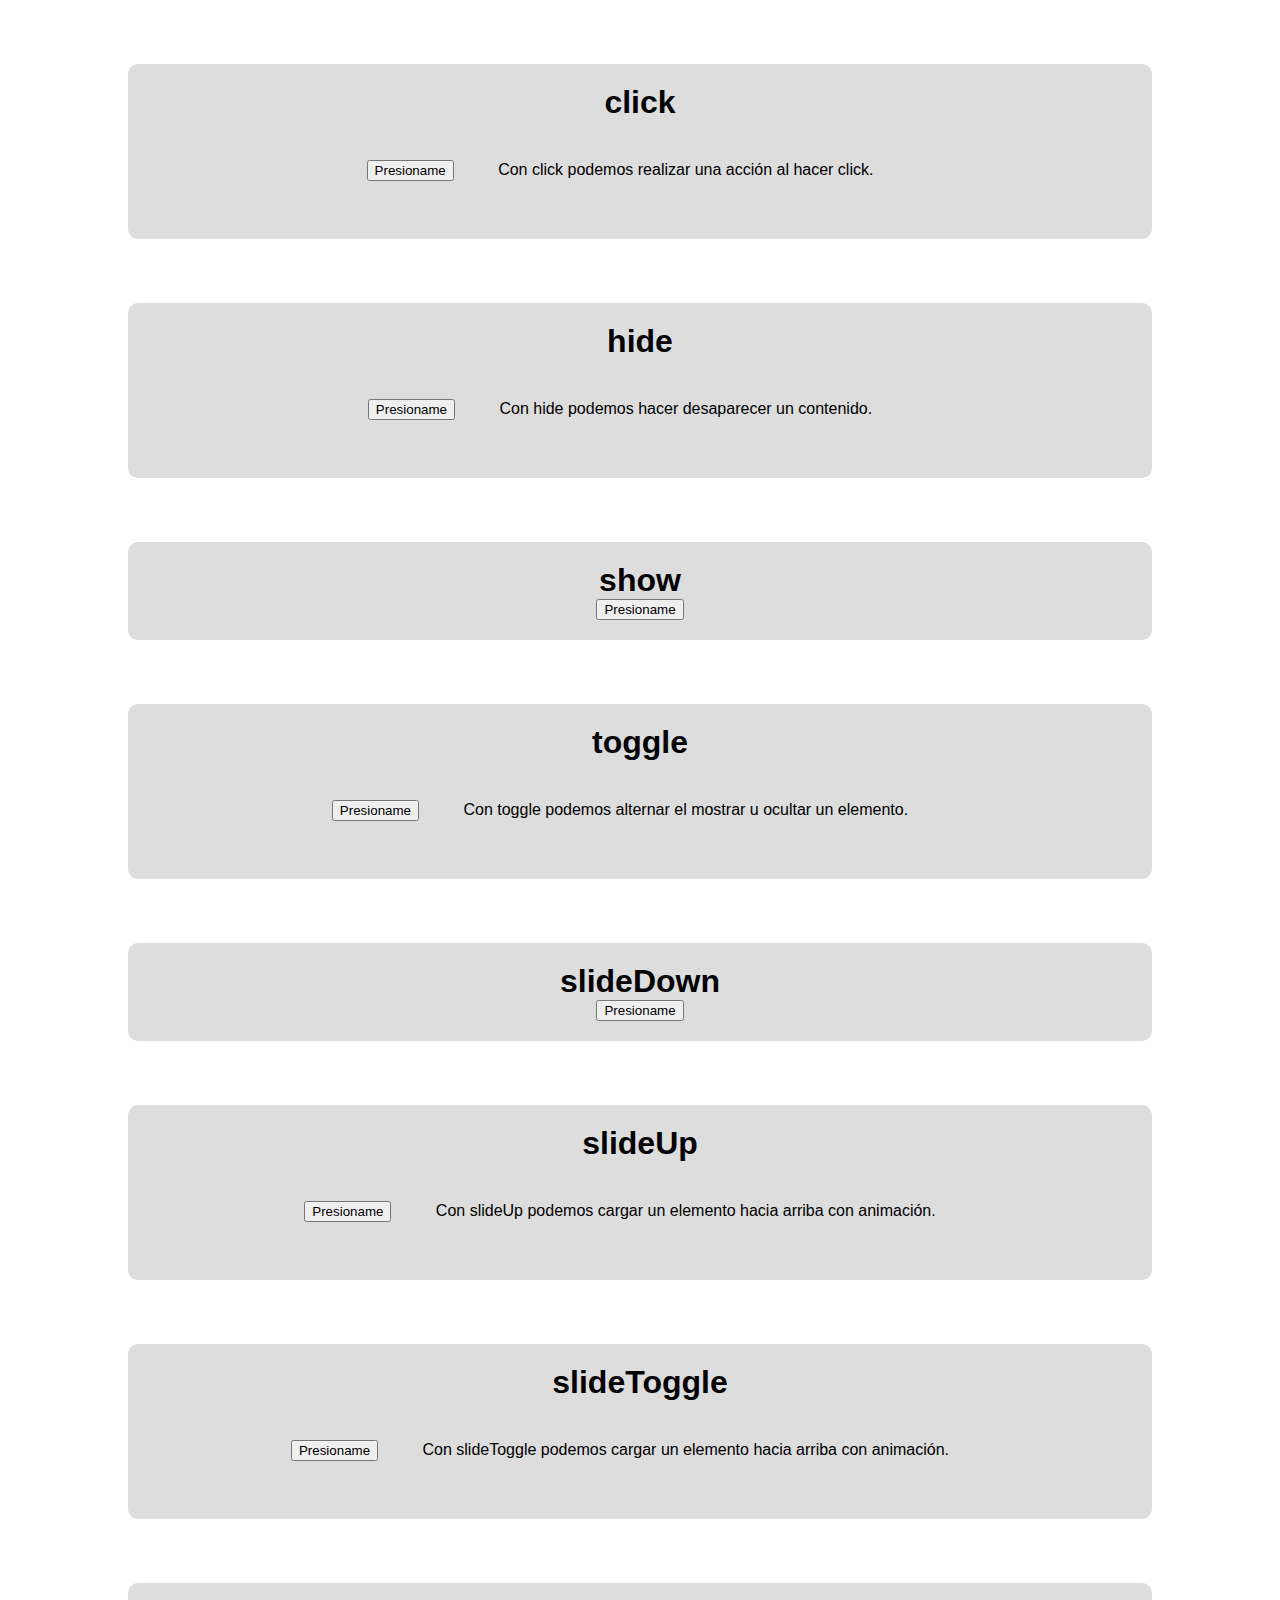
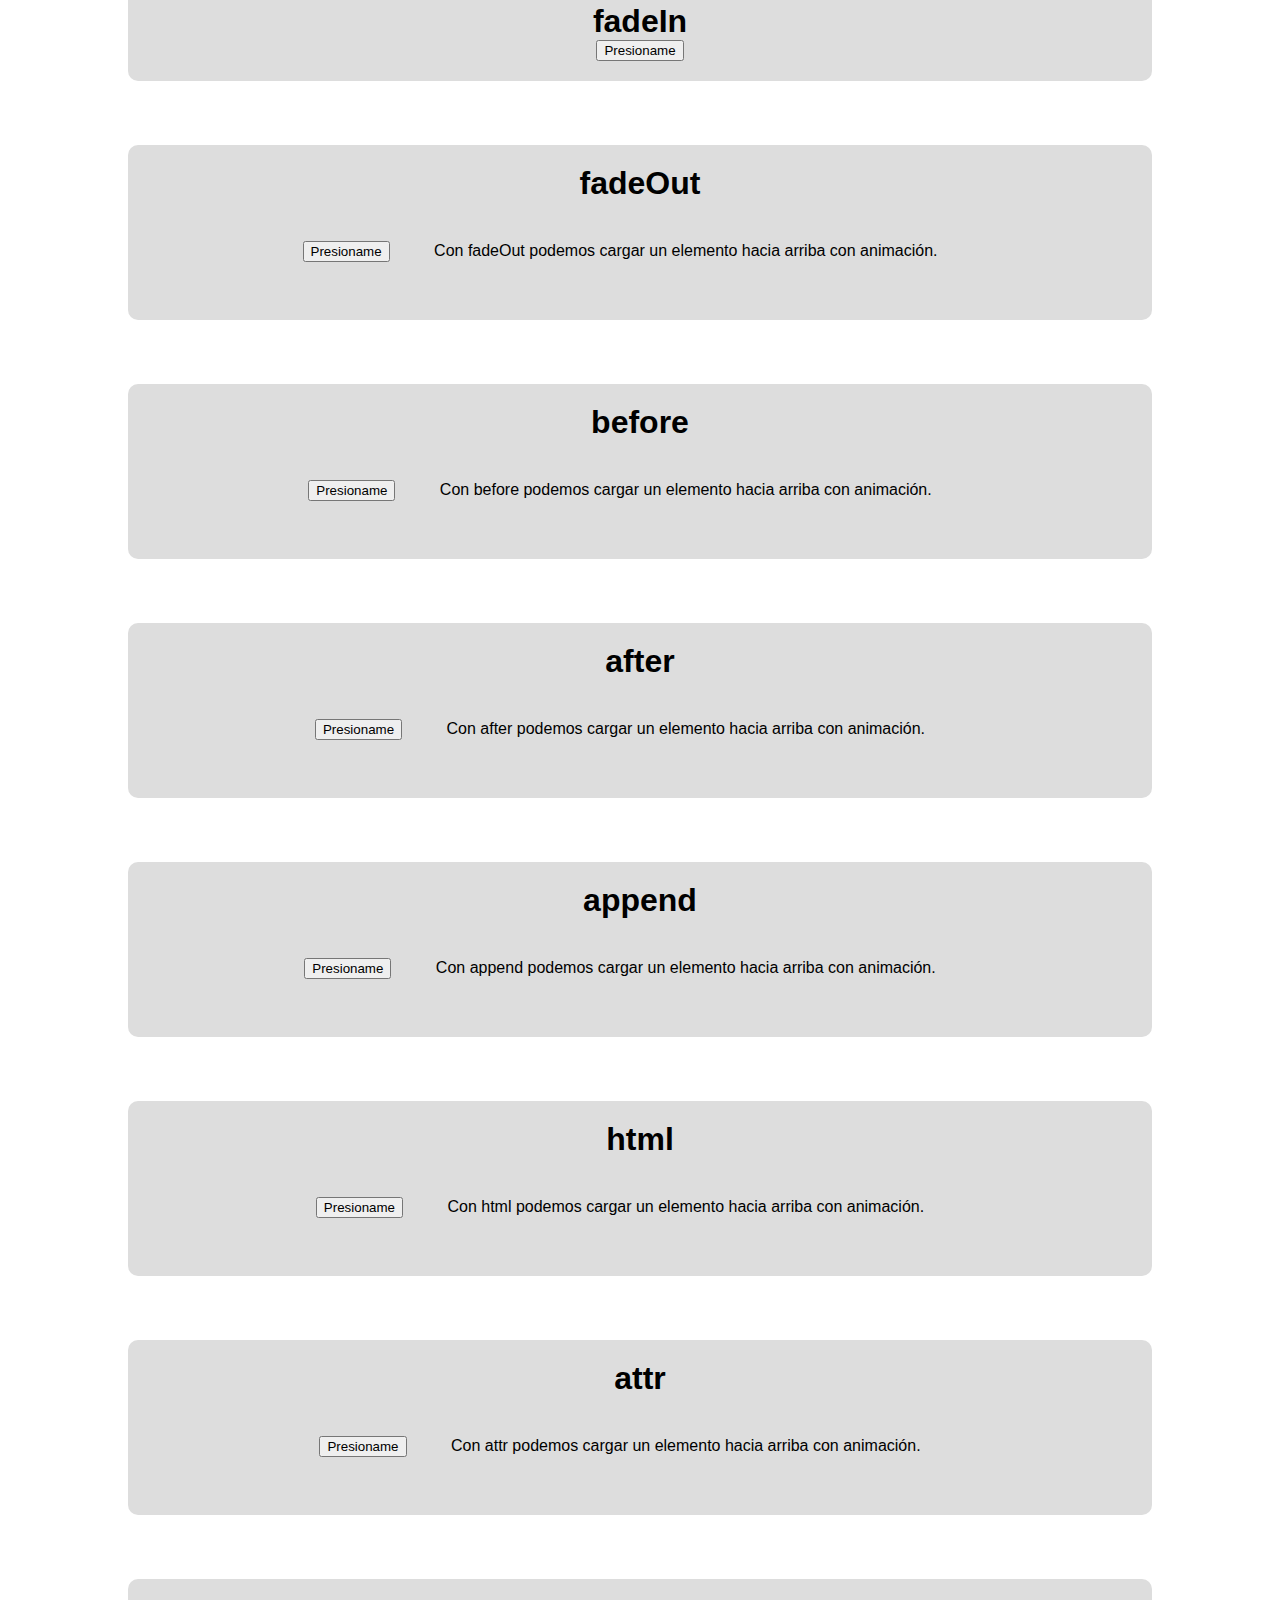
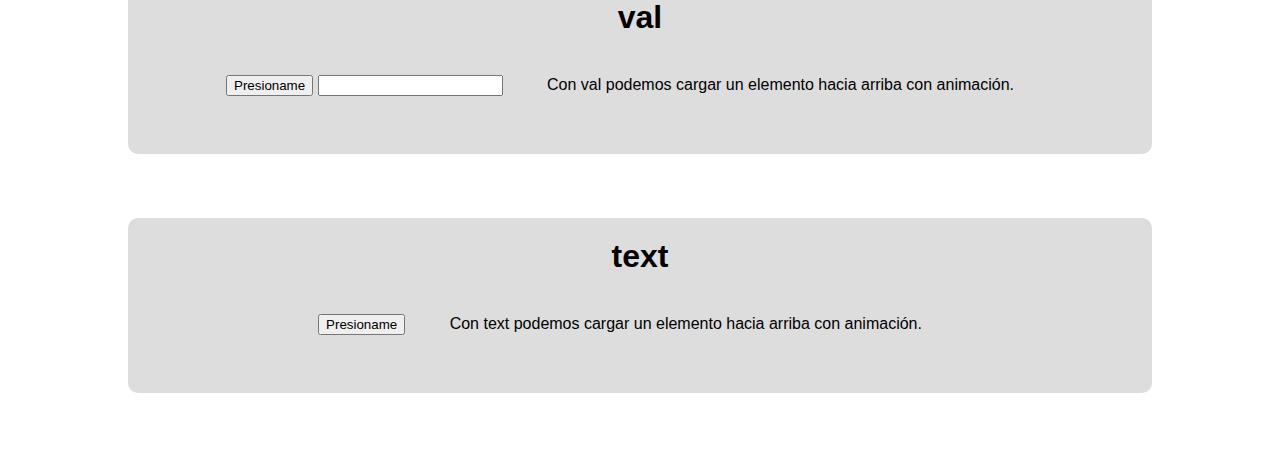
<file: js/03-pruebametodos/index.html>
<!DOCTYPE html>
<html lang="en">
<head>
  <meta charset="UTF-8">
  <meta name="viewport" content="width=device-width, initial-scale=1.0">
  <title>Tengo hambre</title>
  <link rel="stylesheet" href="./main.css">
</head>
<body>
  <div class="container click">
    <h1>click</h1>
    <div>
      <button class="btn-click">Presioname</button>
      <p>Con click podemos realizar una acción al hacer click.</p>
    </div>
  </div>


  <div class="container hide">
    <h1>hide</h1>
    <div>
      <button class="btn-hide">Presioname</button>
      <p>Con hide podemos hacer desaparecer un contenido.</p>
    </div>
  </div>


  <div class="container show">
    <h1>show</h1>
    <div>
      <button class="btn-show">Presioname</button>
      <p>Con show podemos mostrar un elemento oculto.</p>
    </div>
  </div>


  <div class="container toggle">
    <h1>toggle</h1>
    <div>
      <button class="btn-toggle">Presioname</button>
      <p>Con toggle podemos alternar el mostrar u ocultar un elemento.</p>
    </div>
  </div>


  <div class="container slideDown">
    <h1>slideDown</h1>
    <div>
      <button class="btn-slideDown">Presioname</button>
      <p>Con slideDown podemos cargar un elemento hacia abajo con animación.</p>
    </div>
  </div>


  <div class="container slideUp">
    <h1>slideUp</h1>
    <div>
      <button class="btn-slideUp">Presioname</button>
      <p>Con slideUp podemos cargar un elemento hacia arriba con animación.</p>
    </div>
  </div>


  <div class="container slideToggle">
    <h1>slideToggle</h1>
    <div>
      <button class="btn-slideToggle">Presioname</button>
      <p>Con slideToggle podemos cargar un elemento hacia arriba con animación.</p>
    </div>
  </div>


  <div class="container fadeIn">
    <h1>fadeIn</h1>
    <div>
      <button class="btn-fadeIn">Presioname</button>
      <p>Con fadeIn podemos cargar un elemento hacia arriba con animación.</p>
    </div>
  </div>


  <div class="container fadeOut">
    <h1>fadeOut</h1>
    <div>
      <button class="btn-fadeOut">Presioname</button>
      <p>Con fadeOut podemos cargar un elemento hacia arriba con animación.</p>
    </div>
  </div>


  <div class="container before">
    <h1>before</h1>
    <div>
      <button class="btn-before">Presioname</button>
      <p>Con before podemos cargar un elemento hacia arriba con animación.</p>
    </div>
  </div>


  <div class="container after">
    <h1>after</h1>
    <div>
      <button class="btn-after">Presioname</button>
      <p>Con after podemos cargar un elemento hacia arriba con animación.</p>
    </div>
  </div>


  <div class="container append">
    <h1>append</h1>
    <div>
      <button class="btn-append">Presioname</button>
      <p>Con append podemos cargar un elemento hacia arriba con animación.</p>
    </div>
  </div>


  <div class="container html">
    <h1>html</h1>
    <div>
      <button class="btn-html">Presioname</button>
      <p>Con html podemos cargar un elemento hacia arriba con animación.</p>
    </div>
  </div>
  
  <div class="container attr">
    <h1>attr</h1>
    <div>
      <button class="btn-attr">Presioname</button>
      <p>Con attr podemos cargar un elemento hacia arriba con animación.</p>
    </div>
  </div>


  <div class="container val">
    <h1>val</h1>
    <div>
      <button class="btn-val">Presioname</button>
      <input type="text">
      <p>Con val podemos cargar un elemento hacia arriba con animación.</p>
    </div>
  </div>


  <div class="container text">
    <h1>text</h1>
    <div>
      <button class="btn-text">Presioname</button>
      <p>Con text podemos cargar un elemento hacia arriba con animación.</p>
    </div>
  </div>


  <script src="https://ajax.googleapis.com/ajax/libs/jquery/3.4.1/jquery.min.js"></script>
  <script src="./index.js"></script>
</body>
</html>
</file>
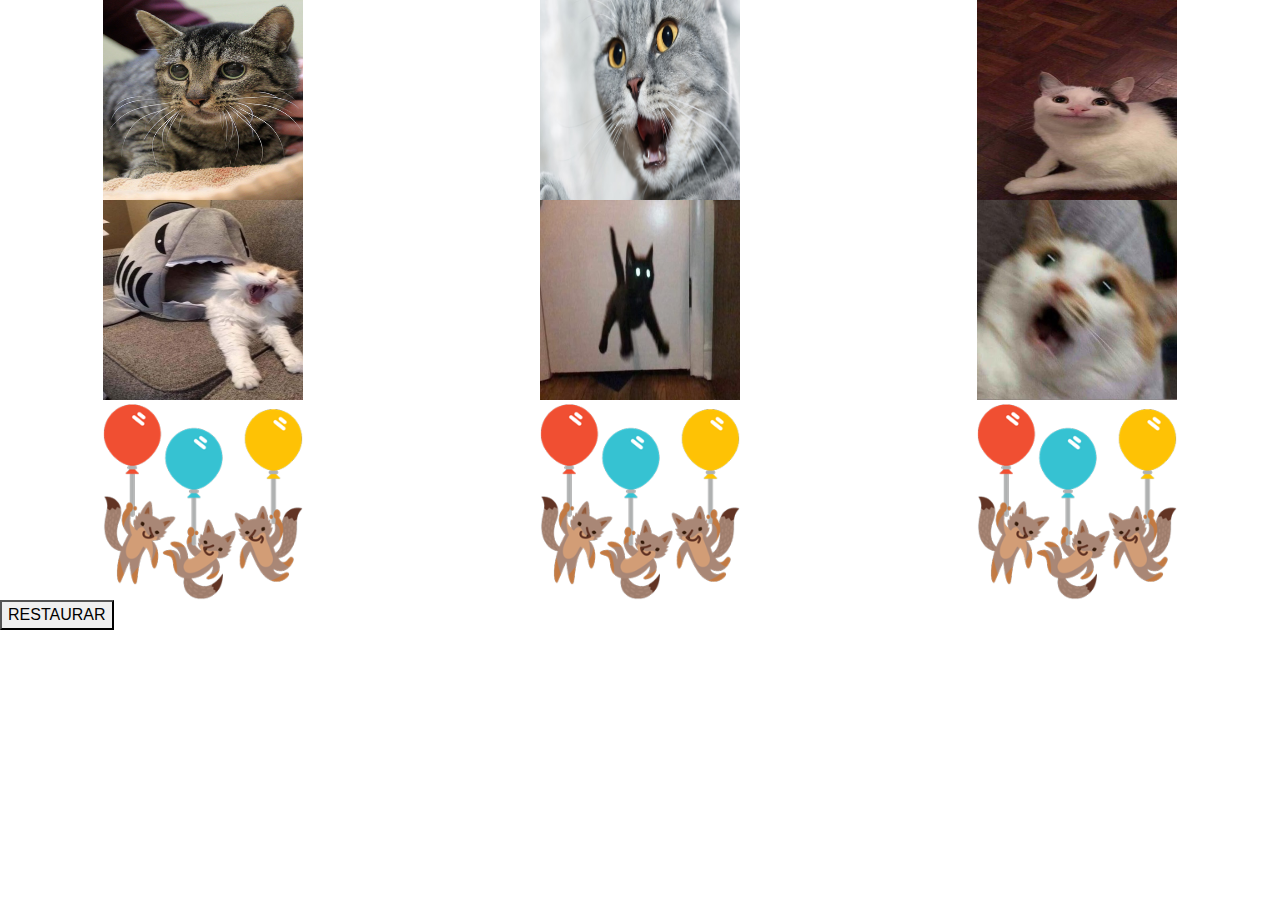
<file: js/04-hide/index.html>
<!DOCTYPE html>
<html lang="en">
<head>
  <meta charset="UTF-8">
  <meta name="viewport" content="width=device-width, initial-scale=1.0">
  <title>Ninja desapareciendo</title>
  <link rel="stylesheet" href="style.css">
  <link rel="stylesheet" href="https://stackpath.bootstrapcdn.com/bootstrap/4.3.1/css/bootstrap.min.css" integrity="sha384-ggOyR0iXCbMQv3Xipma34MD+dH/1fQ784/j6cY/iJTQUOhcWr7x9JvoRxT2MZw1T" crossorigin="anonymous">
</head>
<body>
  <main>
    <div class="text-center row">
      <div class="col-lg-4 col-md-6">
        <img class="one" src="./img/c1.png" alt="">
      </div>
      <div class="col-lg-4 col-md-6">
        <img class="two" src="./img/c2.jpg" alt="">
      </div>
      <div class="col-lg-4 col-md-6">
        <img class="three" src="./img/c3.jpg" alt="">
      </div>
    </div>
    <div class="text-center row">
      <div class="col-lg-4 col-md-6">
        <img class="four" src="./img/c4.jpg" alt="">
      </div>
      <div class="col-lg-4 col-md-6">
        <img class="five" src="./img/c5.jpg" alt="">
      </div>
      <div class="col-lg-4 col-md-6">
        <img class="seven" src="./img/c6.jpg" alt="">
      </div>
    </div>
    <div class="text-center row">
      <div class="col-lg-4 col-md-6">
        <img class="eigh" src="./img/GettingStartedCongratulations.png" alt="">
      </div>
      <div class="col-lg-4 col-md-6">
        <img class="nine" src="./img/GettingStartedCongratulations.png" alt="">
      </div>
      <div class="col-lg-4 col-md-6">
        <img class="ten" src="./img/GettingStartedCongratulations.png" alt="">
      </div>
    </div>
    <button>RESTAURAR</button>
  </main>
  <script src="https://ajax.googleapis.com/ajax/libs/jquery/3.4.1/jquery.min.js"></script>
  <script src="https://code.jquery.com/jquery-3.3.1.slim.min.js" integrity="sha384-q8i/X+965DzO0rT7abK41JStQIAqVgRVzpbzo5smXKp4YfRvH+8abtTE1Pi6jizo" crossorigin="anonymous"></script>
  <script src="https://cdnjs.cloudflare.com/ajax/libs/popper.js/1.14.7/umd/popper.min.js" integrity="sha384-UO2eT0CpHqdSJQ6hJty5KVphtPhzWj9WO1clHTMGa3JDZwrnQq4sF86dIHNDz0W1" crossorigin="anonymous"></script>
  <script src="https://stackpath.bootstrapcdn.com/bootstrap/4.3.1/js/bootstrap.min.js" integrity="sha384-JjSmVgyd0p3pXB1rRibZUAYoIIy6OrQ6VrjIEaFf/nJGzIxFDsf4x0xIM+B07jRM" crossorigin="anonymous"></script>
  <script src="./index.js"></script>
</body>
</html>
</file>
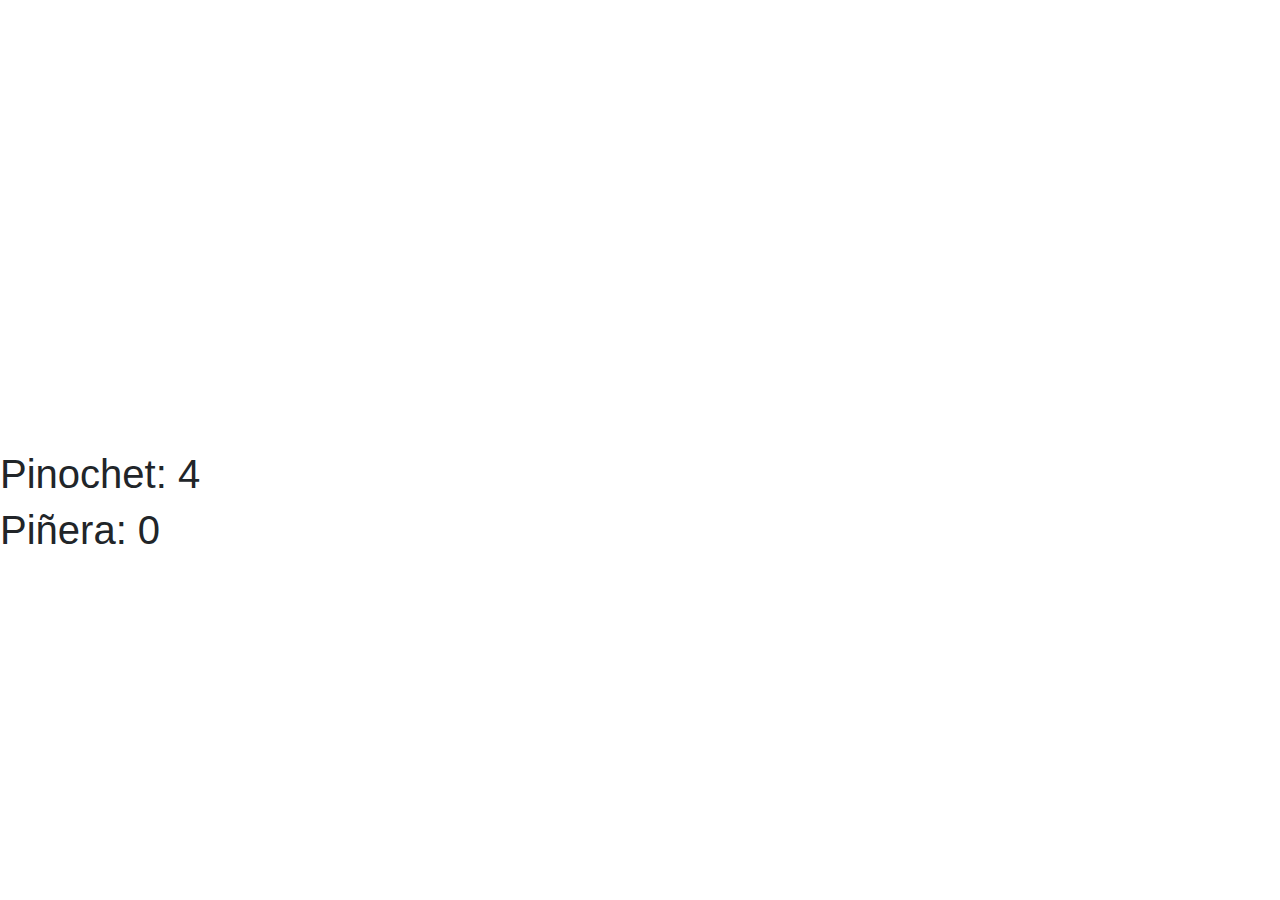
<file: js/05-reemplazar/index.html>
<!DOCTYPE html>
<html lang="en">
<head>
  <meta charset="UTF-8">
  <meta name="viewport" content="width=device-width, initial-scale=1.0">
  <title>Ninja desapareciendo</title>
  <link rel="stylesheet" href="style.css">
  <link rel="stylesheet" href="https://stackpath.bootstrapcdn.com/bootstrap/4.3.1/css/bootstrap.min.css" integrity="sha384-ggOyR0iXCbMQv3Xipma34MD+dH/1fQ784/j6cY/iJTQUOhcWr7x9JvoRxT2MZw1T" crossorigin="anonymous">
</head>
<body>
  <main>
    <div class="bg background-one"></div>
    <div class="bg background-two"></div>
    <div class="bg background-three"></div>
    <div class="bg background-four"></div>
    <h1>Pinochet: <span></span></h1>
    <h1>Piñera: <span></span></h1>
  </main>
  <script src="https://ajax.googleapis.com/ajax/libs/jquery/3.4.1/jquery.min.js"></script>
  <script src="https://cdnjs.cloudflare.com/ajax/libs/popper.js/1.14.7/umd/popper.min.js" integrity="sha384-UO2eT0CpHqdSJQ6hJty5KVphtPhzWj9WO1clHTMGa3JDZwrnQq4sF86dIHNDz0W1" crossorigin="anonymous"></script>
  <script src="https://stackpath.bootstrapcdn.com/bootstrap/4.3.1/js/bootstrap.min.js" integrity="sha384-JjSmVgyd0p3pXB1rRibZUAYoIIy6OrQ6VrjIEaFf/nJGzIxFDsf4x0xIM+B07jRM" crossorigin="anonymous"></script>
  <script src="./index.js"></script>
</body>
</html>
</file>
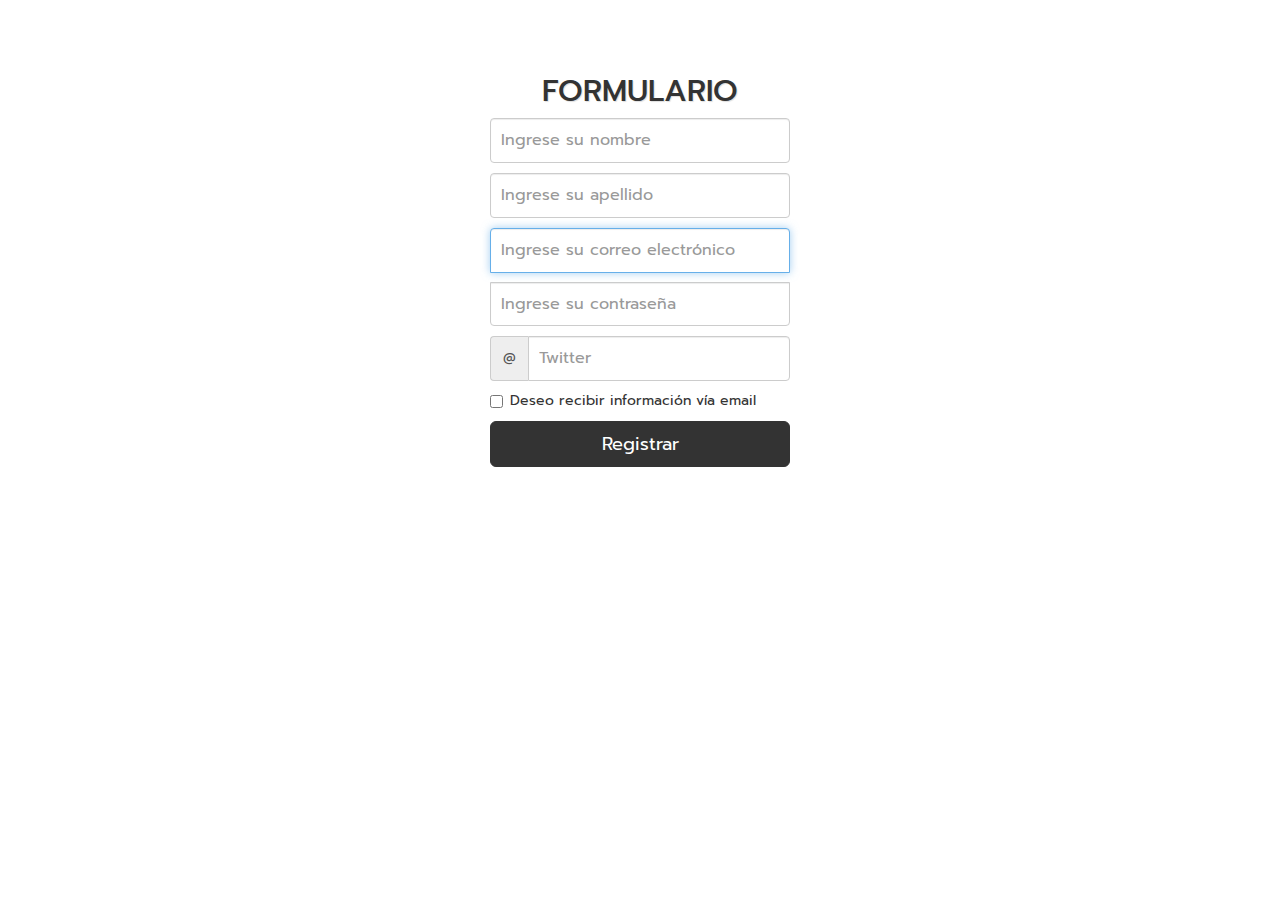
<file: js/07-formulario/index.html>
<html lang="es">
  <head>
    <meta charset="utf-8">
    <meta http-equiv="X-UA-Compatible" content="IE=edge">
    <meta name="viewport" content="width=device-width, initial-scale=1">
    <title>FORMULARIO</title>
    <!-- Latest compiled and minified CSS -->
    <link rel="stylesheet" href="https://maxcdn.bootstrapcdn.com/bootstrap/3.3.7/css/bootstrap.min.css" integrity="sha384-BVYiiSIFeK1dGmJRAkycuHAHRg32OmUcww7on3RYdg4Va+PmSTsz/K68vbdEjh4u" crossorigin="anonymous">
    <link href="https://fonts.googleapis.com/css?family=Prompt:200,300,400,500" rel="stylesheet">
    <!-- Optional theme -->
    <link rel="stylesheet" href="css/registro.css">
  </head>
  <body>
    <section class="form-container">
      <div class="container-fluid">
        <form class="form-signup" novalidate>
          <h2 id="form-signup-heading">
            FORMULARIO
          </h2>
          <div class="name-container input-box">
            <label for="name" class="sr-only">Nombre</label>
            <input type="text" id="name" class="form-control"
            placeholder="Ingrese su nombre">
          </div>
          <div class="lastname-container input-box">
            <label for="lastname" class="sr-only">Apellido</label>
            <input type="text" id="lastname" class="form-control"
            placeholder="Ingrese su apellido">
          </div>
          <div class="email-container input-box">
            <label for="inputEmail" class="sr-only">
              Correo Electrónico
            </label>
            <input type="email" id="input-email" class="form-control" placeholder="Ingrese su correo electrónico" autofocus="">
          </div>
          <div class="form-group input-box">
            <label for="inputPassword" class="sr-only">
              Contraseña
            </label>
            <input type="password" id="input-password" class="form-control" placeholder="Ingrese su contraseña">
          </div>
          <div class="input-group">
            <div class="input-group-addon">@</div>
            <input type="text" class="form-control" id="input-social" placeholder="Twitter">
          </div>
          <div class="checkbox ">
            <label>
              <input type="checkbox" value="remember-me">
              <span>Deseo recibir información vía email</span>
            </label>
          </div>
          <button class="btn btn-lg btn-primary btn-block submit-btn" type="submit">Registrar</button>
        </form>
      </div>  
    </section>
    <!-- /container -->
    <script src="https://ajax.googleapis.com/ajax/libs/jquery/3.4.1/jquery.min.js"></script>
    <script type='text/javascript' src='js/main.js'></script>
    <script type='text/javascript' src='js/donottouchthisfile.js'></script>
  </body>
</html>
</file>
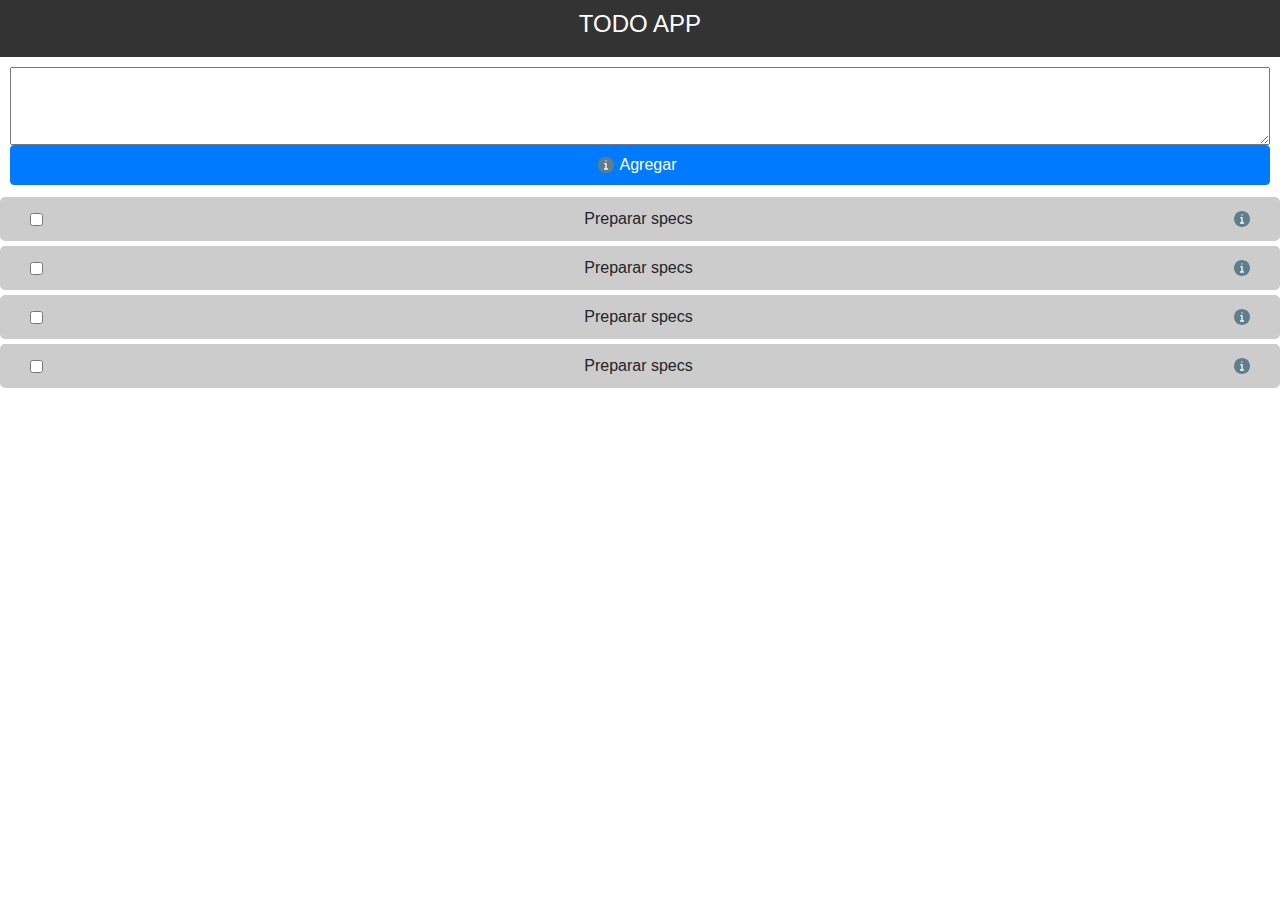
<file: js/08-phone/index.html>
<!DOCTYPE html>
<html lang="en">
<head>
  <meta charset="UTF-8">
  <meta name="viewport" content="width=device-width, initial-scale=1.0">
  <link rel="stylesheet" href="https://stackpath.bootstrapcdn.com/bootstrap/4.4.1/css/bootstrap.min.css" integrity="sha384-Vkoo8x4CGsO3+Hhxv8T/Q5PaXtkKtu6ug5TOeNV6gBiFeWPGFN9MuhOf23Q9Ifjh" crossorigin="anonymous">
  <link rel="stylesheet" href="./style.css">
  <title>TODO</title>
</head>
<body>
  <div class="fixed-top">
    <header>
      <h1>TODO APP</h1>
    </header>
    <main class="">
      <textarea name="" id="" cols="30" rows="3"></textarea>
      <div class="btn-add btn btn-primary">
        <img class="" src="./img/info.svg" alt="">
        <button>Agregar</button>
      </div>
    </main>
  </div>
  <hr>
  <div class="tareas">
    <div class="checks">
      <input type="checkbox" name="" id="">
      <p>Preparar specs</p>
      <img class="icon" src="./img/info.svg" alt="">
    </div>
    <div class="checks">
      <input type="checkbox" name="" id="">
      <p>Preparar specs</p>
      <img class="icon" src="./img/info.svg" alt="">
    </div>
    <div class="checks">
      <input type="checkbox" name="" id="">
      <p>Preparar specs</p>
      <img class="icon" src="./img/info.svg" alt="">
    </div>
    <div class="checks">
      <input type="checkbox" name="" id="">
      <p>Preparar specs</p>
      <img class="icon" src="./img/info.svg" alt="">
    </div>

  </div>
  
  <script src="https://ajax.googleapis.com/ajax/libs/jquery/3.4.1/jquery.min.js"></script>
  <script src="https://cdn.jsdelivr.net/npm/popper.js@1.16.0/dist/umd/popper.min.js" integrity="sha384-Q6E9RHvbIyZFJoft+2mJbHaEWldlvI9IOYy5n3zV9zzTtmI3UksdQRVvoxMfooAo" crossorigin="anonymous"></script>
  <script src="https://stackpath.bootstrapcdn.com/bootstrap/4.4.1/js/bootstrap.min.js" integrity="sha384-wfSDF2E50Y2D1uUdj0O3uMBJnjuUD4Ih7YwaYd1iqfktj0Uod8GCExl3Og8ifwB6" crossorigin="anonymous"></script>
  <script src="./main.js"></script>
</body>
</html>
</file>
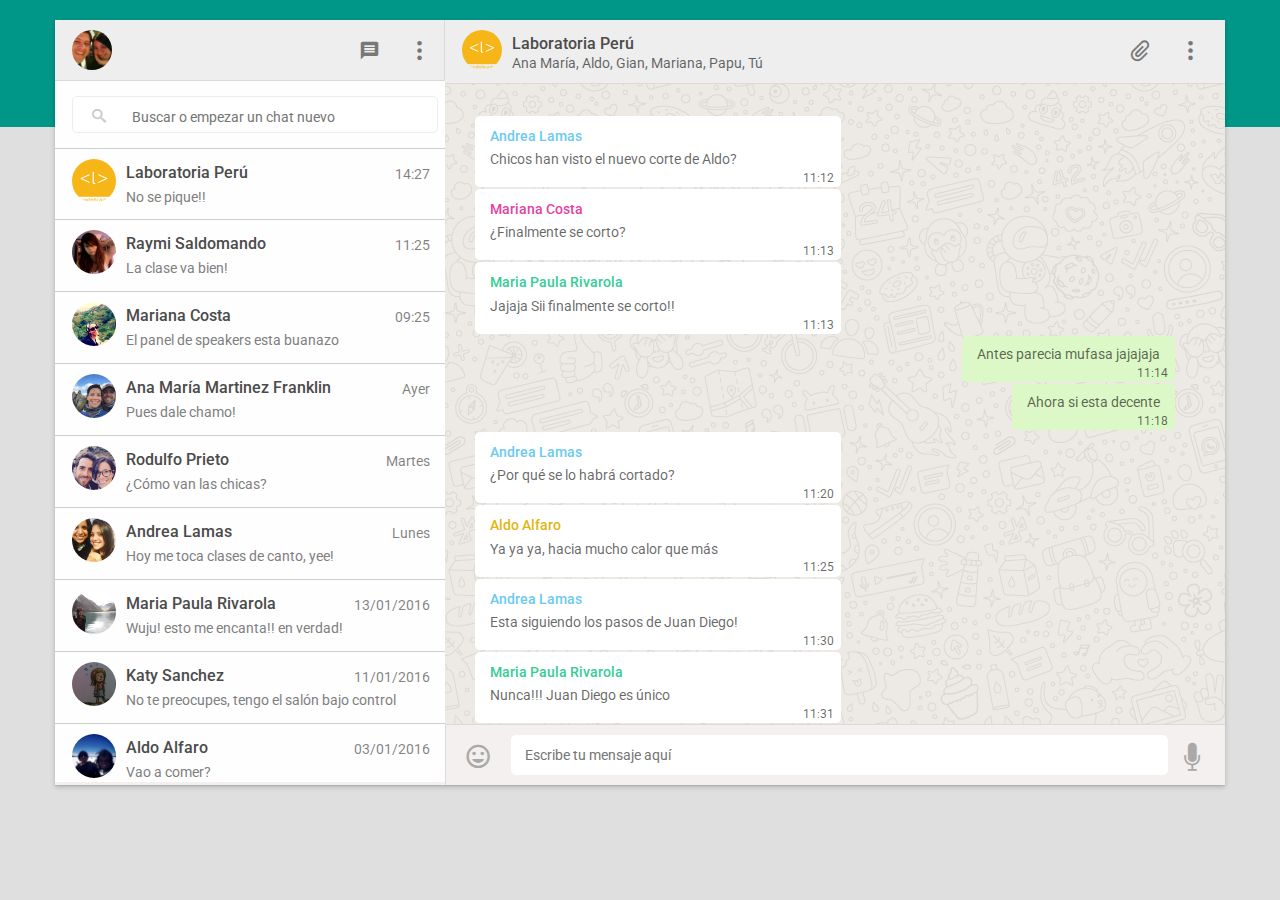
<file: js/02-WhatsApp/project_albert_plaza-master/index.html>
<!DOCTYPE html>
<html lang="es">
	<head>
	  	<meta charset="utf-8">
	  	<title>Whatsapp Web</title>
	  	<meta http-equiv="X-UA-Compatible" content="IE=edge">
	  	<meta name="viewport" content="width=device-width, initial-scale=1">
	  	<link rel="shortcut icon" href="image/favicon.png" type="image/png">
	  	<link rel="stylesheet" href="https://fonts.googleapis.com/css?family=Open+Sans:400,600%7CRoboto:300,400,500" media="all">
	  	<link href="css/bootstrap.min.css" rel="stylesheet">
	  	<link href="css/icomoon.css" rel="stylesheet">
	  	<link href="css/font-awesome.min.css" rel="stylesheet">
	  	<link href="css/main.css" rel="stylesheet">
	  	<link href="css/queries.css" rel="stylesheet">
	</head>
	<body>
	  	<div class="w-app">
	  		<div class="container">
	  			<aside class="col-md-4 w-contacts">
	  				<header class="w-profile clearfix">
	  					<div class="avatar col-xs-7">
	  						<img src="image/gian.jpg" alt="">
	  					</div>

	  					<div class="w-chat-controls col-xs-4">
	  						<div class="icon-dots-three-vertical"></div>
	  						<div class="icon-message"></div>
	  					</div>
	  				</header>
	  				<div class="w-search icon-search">
	  					<input type="text" placeholder="Buscar o empezar un chat nuevo" class="w-search-contacts">
	  				</div>
	  				<ul class="w-recent-chats">
	  					<li>
		  					<div class="avatar">
		  						<img src="image/logocodeacademy.png" alt="" class="wh-44">
		  						<h4 class="w-contact-name">Laboratoria Perú</h4>
		  						<p class="w-last-message" id="mensaje">No se pique!!</p>
		  					</div>
							<div class="time" id="hora">14:27</div>
	  					</li>
	  					<li>
	  						<div class="avatar">
	  							<img src="image/raymi.jpg" alt="" class="wh-44">
	  							<h4 class="w-contact-name">Raymi Saldomando</h4>
	  							<p class="w-last-message">La clase va bien!</p>
	  						</div>
	  						<div class="time">11:25</div>
	  					</li>
	  					<li>
	  						<div class="avatar">
	  							<img src="image/mariana.jpg" alt="" class="wh-44">
	  							<h4 class="w-contact-name">Mariana Costa</h4>
	  							<p class="w-last-message">El panel de speakers esta buanazo</p>
	  						</div>
							<div class="time">09:25</div>
	  					</li>
	  					<li>
	  						<div class="avatar">
	  							<img src="image/anamaria.jpg" alt="" class="wh-44">
	  							<h4 class="w-contact-name">Ana María Martinez Franklin</h4>
	  							<p class="w-last-message">Pues dale chamo!</p>
	  						</div>
	  						<div class="time">Ayer</div>
	  					</li>
	  					<li>
	  						<div class="avatar"> 
	  							<img src="image/rodulfo.jpg" alt="" class="wh-44">
	  							<h4 class="w-contact-name">Rodulfo Prieto</h4>
	  							<p class="w-last-message">¿Cómo van las chicas?</p>
	  						</div>
	  						<div class="time">Martes</div>
	  					</li>
	  					<li>
	  						<div class="avatar">
	  							<img src="image/andrea.jpg" alt="" class="wh-44">
	  							<h4 class="w-contact-name">Andrea Lamas</h4>
	  							<p class="w-last-message">Hoy me toca clases de canto, yee!</p>
	  						</div>
	  						<div class="time">Lunes</div>
	  					</li>
	  					<li>
	  						<div class="avatar">
	  							<img src="image/mariapaula.jpg" alt="" class="wh-44">
	  							<h4 class="w-contact-name">Maria Paula Rivarola</h4>
	  							<p class="w-last-message">Wuju! esto me encanta!! en verdad!</p>
	  						</div>
	  						<div class="time">13/01/2016</div>
	  					</li>
	  					<li>
	  						<div class="avatar">
	  							<img src="image/katy.jpg" alt="" class="wh-44">
	  							<h4 class="w-contact-name">Katy Sanchez</h4>
	  							<p class="w-last-message">No te preocupes, tengo el salón bajo control</p>
	  						</div>
	  						<div class="time">11/01/2016</div>
	  					</li>
	  					<li>
	  						<div class="avatar">
	  							<img src="image/aldo.jpg" alt="" class="wh-44">
	  							<h4 class="w-contact-name">Aldo Alfaro</h4>
	  							<p class="w-last-message">Vao a comer?</p>
	  						</div>
	  						<div class="time">03/01/2016</div>
	  					</li>	 
	  					<li>
	  						<div class="avatar">
	  							<img src="image/curricula.jpg" alt="" class="wh-44">
	  							<h4 class="w-contact-name">Laboratoria Curricula</h4>
	  							<p class="w-last-message">Gian: Ya está lista la unidad 2</p>
	  						</div>
	  						<div class="time">03/01/2016</div>
	  					</li>	
	  					<li>
	  						<div class="avatar">
	  							<img src="image/jose.jpg" alt="" class="wh-44">
	  							<h4 class="w-contact-name">Jose L. Lee Rázuri</h4>
	  							<p class="w-last-message">Estoy bajando con Aldo, vao a comer?</p>
	  						</div>
	  						<div class="time">03/01/2016</div>
	  					</li>	 					
	  				</ul>
	  			</aside>
	  			<section class="col-md-8 w-contacts w-messages">
	  				<header class="w-chat-messages clearfix">
	  					<div class="avatar col-xs-9 w-chat-profile">
	  						<img id="milogo" src="image/logocodeacademy.png" alt="">
	  						<h4 class="w-contact-name">Laboratoria Perú</h4>
	  						<ul class="w-users-messages">
	  							<li>Ana María, </li>
	  							<li>Aldo, </li>
	  							<li>Gian, </li>
	  							<li>Mariana, </li>
	  							<li>Papu, </li>
	  							<li>Tú</li>
	  						</ul>
	  					</div>
	  					<div class="w-chat-controls col-xs-2">
	  						<div class="icon-attachment"></div>

	  						<div class="icon-dots-three-vertical"></div>
	  					</div>
	  				</header>
	  				<section class="w-chat-panel">
	  					<div class="w-message-list clearfix" id="chat">
	  						<div class="w-message w-message-in">
	  							<div class="w-message-text">
	  								<h5 class="blue-1">Andrea Lamas</h5>
	  								<p>Chicos han visto el nuevo corte de Aldo?</p>
	  								<div class="time">11:12</div>
	  							</div>
	  						</div>
	  						<div class="w-message w-message-in">
	  							<div class="w-message-text">
	  								<h5 class="pink-1">Mariana Costa</h5>
	  								<p>¿Finalmente se corto?</p>
	  								<div class="time">11:13</div>
	  							</div>
	  						</div>
	  						<div class="w-message w-message-in">
	  							<div class="w-message-text">
	  								<h5 class="green-1">Maria Paula Rivarola</h5>
	  								<p>Jajaja Sii finalmente se corto!!</p>
	  								<div class="time">11:13</div>
	  							</div>
	  						</div>

	  						<div class="w-message w-message-out">
	  							<div class="w-message-text">
	  								<p>Antes parecia mufasa jajajaja</p>
	  								<div class="time">11:14</div>
	  							</div>
	  						</div>

	  						<div class="w-message w-message-out">
	  							<div class="w-message-text">
	  								<p>Ahora si esta decente</p>
	  								<div class="time">11:18</div>
	  							</div>
	  						</div>

	  						<div class="w-message w-message-in">
	  							<div class="w-message-text">
	  								<h5 class="blue-1">Andrea Lamas</h5>
	  								<p>¿Por qué se lo habrá cortado?</p>
	  								<div class="time">11:20</div>
	  							</div>
	  						</div>

	  						<div class="w-message w-message-in">
	  							<div class="w-message-text">
	  								<h5 class="yellow-1">Aldo Alfaro</h5>
	  								<p>Ya ya ya, hacia mucho calor que más</p>
	  								<div class="time">11:25</div>
	  							</div>
	  						</div>

	  						<div class="w-message w-message-in">
	  							<div class="w-message-text">
	  								<h5 class="blue-1">Andrea Lamas</h5>
	  								<p>Esta siguiendo los pasos de Juan Diego!</p>
	  								<div class="time">11:30</div>
	  							</div>
	  						</div>
	  						<div class="w-message w-message-in">
	  							<div class="w-message-text">
	  								<h5 class="green-1">Maria Paula Rivarola</h5>
	  								<p>Nunca!!! Juan Diego es único</p>
	  								<div class="time">11:31</div>
	  							</div>
	  						</div>

	  						<div class="w-message w-message-out">
	  							<div class="w-message-text">
	  								<p>Jajajaja</p>
	  								<div class="time">11:32</div>
	  							</div>
	  						</div>

	  						<div class="w-message w-message-in">
	  							<div class="w-message-text">
	  								<h5 class="yellow-1">Aldo Alfaro</h5>
	  								<p>Dale dale!</p>
	  								<div class="time">14:25</div>
	  							</div>
	  						</div>
	  						<div class="w-message w-message-out">
	  							<div class="w-message-text">
	  								<p>Jajaja</p>
	  								<div class="time">14:26</div>
	  							</div>
	  						</div>
	  						<div class="w-message w-message-out">
	  							<div class="w-message-text">
	  								<p>No se pique!!</p>
	  								<div class="time">14:27</div>
	  							</div>
	  						</div>
	  						<div id="conversacion">
	  							
	  						</div>  							  						
	  					</div>
	  				</section>

	  				<footer class="pane-footer w-write-message-footer">
	  					<ul class="w-write-message-list clearfix">
	  						<li class="col-xs-1 w-write-message-item icon-insert_emoticon w-write-message-icon"></li>
	  						<li class="col-xs-10 w-write-message-item w-write-message-input">
	  							<input type="text" name="w-message-input" class="w-write-message-field" placeholder="Escribe tu mensaje aquí" id="mensajes">
	  						</li>
	  						<li class="col-xs-1 w-write-message-item icon-mic w-write-message-icon"></li>
	  					</ul>
	  				</footer>
	  			</section>
	  		</div>
		  </div>
		<script src="https://code.jquery.com/jquery-3.4.1.min.js" integrity="sha256-CSXorXvZcTkaix6Yvo6HppcZGetbYMGWSFlBw8HfCJo=" crossorigin="anonymous"></script>
		<script type="text/javascript" src="js/funciones.js"></script>
		<script type="text/javascript" src="js/main.js"></script>
	</body>
</html>
</file>
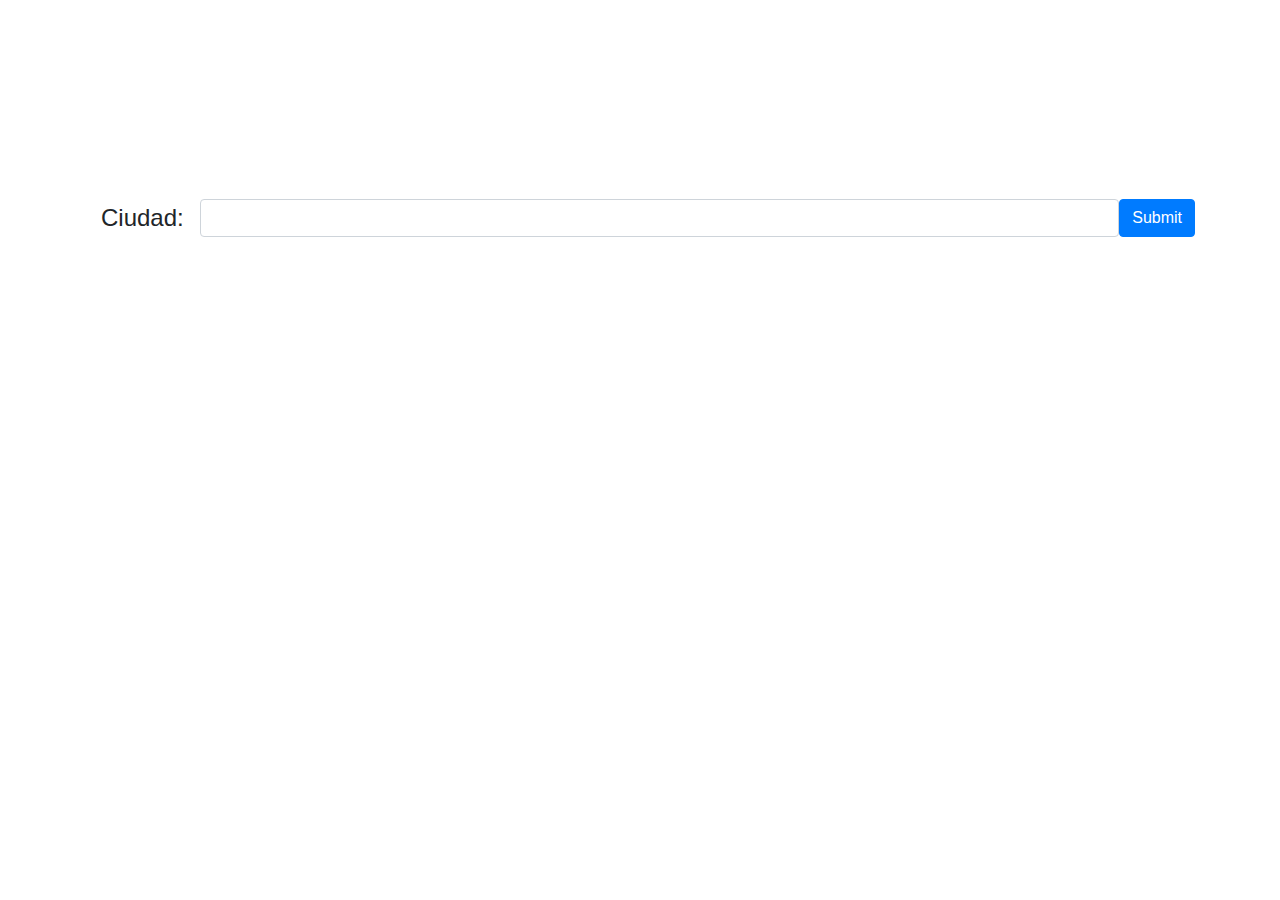
<file: js/09-api/02-consumir-clima/index.html>
<!DOCTYPE html>
<html lang="en">
<head>
  <meta charset="UTF-8">
  <meta name="viewport" content="width=device-width, initial-scale=1.0">
  <title>Consumir Clima</title>
  <link rel="stylesheet" href="style.css">
  <link rel="stylesheet" href="https://stackpath.bootstrapcdn.com/bootstrap/4.4.1/css/bootstrap.min.css" integrity="sha384-Vkoo8x4CGsO3+Hhxv8T/Q5PaXtkKtu6ug5TOeNV6gBiFeWPGFN9MuhOf23Q9Ifjh" crossorigin="anonymous">
</head>
<body>
  <main>
    <form action="">
      <div class="d-flex container formulario">
        <label for="">Ciudad:</label>
        <input type="text" class="form-control">
        <button class="btn btn-primary">Submit</button>
      </div>
    </form>
    <div class="respuesta"></div>
  </main>
  <script src="https://ajax.googleapis.com/ajax/libs/jquery/3.4.1/jquery.min.js"></script>
  <script src="./main.js"></script>
</body>
</html>
</file>
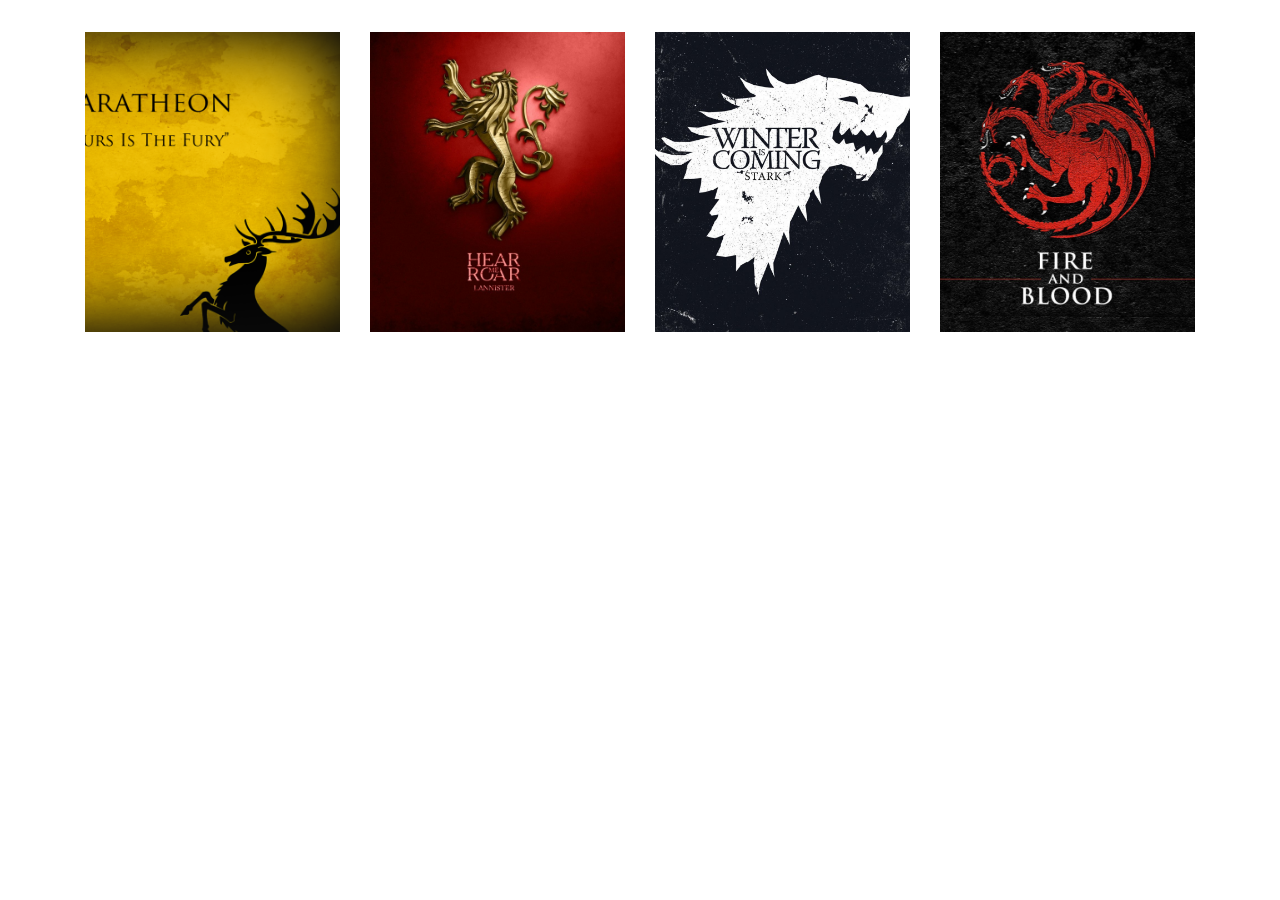
<file: js/09-api/03-game-of-thrones/index.html>
<!DOCTYPE html>
<html lang="en">
<head>
  <meta charset="UTF-8">
  <meta name="viewport" content="width=device-width, initial-scale=1.0">
  <title>Game of thrones</title>
  <link rel="stylesheet" href="style.css">
  <link rel="stylesheet" href="https://stackpath.bootstrapcdn.com/bootstrap/4.4.1/css/bootstrap.min.css" integrity="sha384-Vkoo8x4CGsO3+Hhxv8T/Q5PaXtkKtu6ug5TOeNV6gBiFeWPGFN9MuhOf23Q9Ifjh" crossorigin="anonymous">
</head>
<body>
  <main>
    <div class="houses container text-center">
      <div class="row">
        <div class="col-3">
          <div class="img-container one" data="baratheon"></div>
        </div>
        <div class="col-3">
          <div class="img-container two" data="lannister"></div>
        </div>
        <div class="col-3">
          <div class="img-container third" data="stark"></div>
        </div>
        <div class="col-3">
          <div class="img-container four" data="targaryen"></div>
        </div>
      </div>
    </div>
    <div class="house-info container text-center">

    </div>
  </main>
  <script src="https://ajax.googleapis.com/ajax/libs/jquery/3.4.1/jquery.min.js"></script>
  <script src="./main.js"></script>
</body>
</html>
</file>
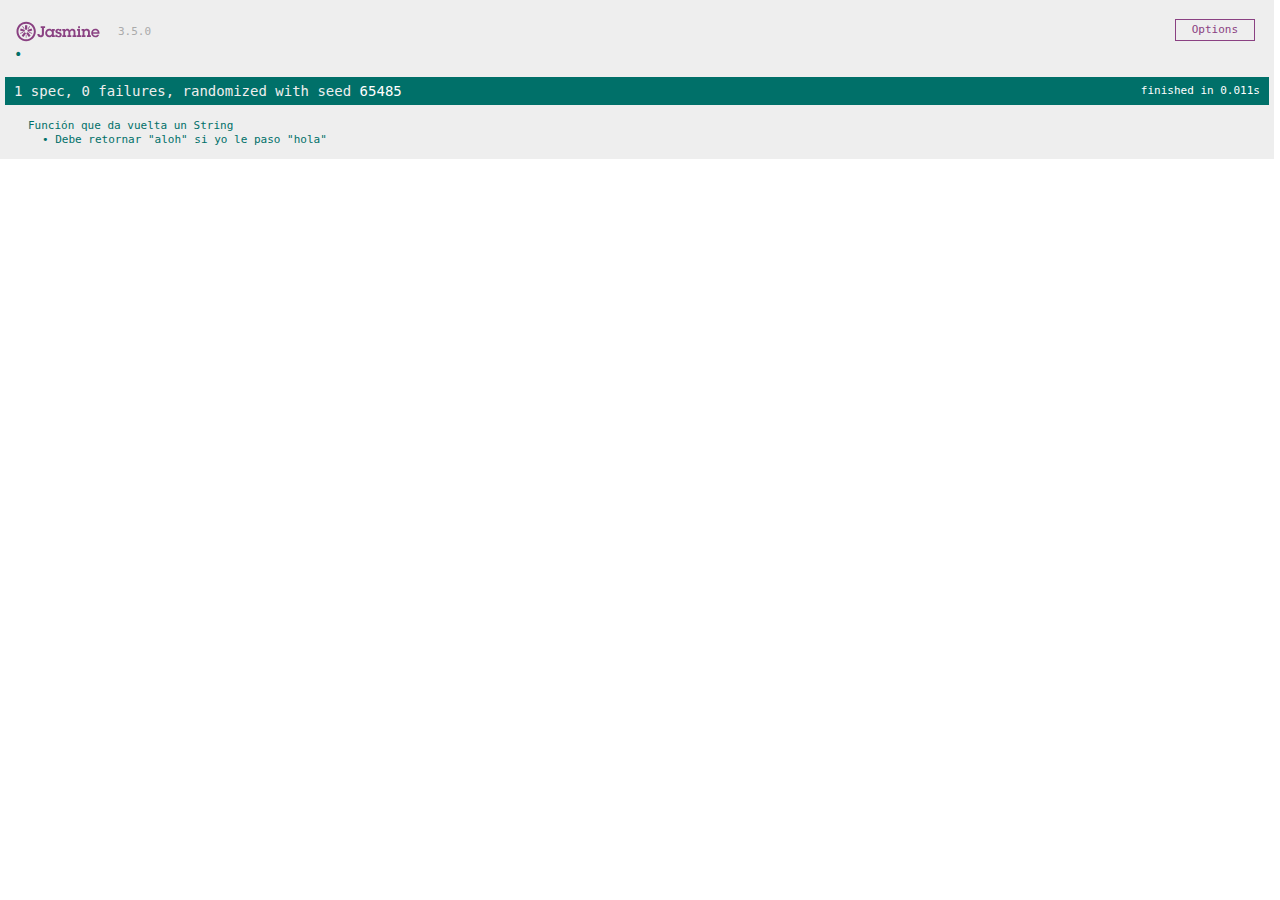
<file: js/02-WhatsApp/project_albert_plaza-master/SpecRunner.html>
<!DOCTYPE html>
<html>
<head>
  <meta charset="utf-8">
  <title>Jasmine Spec Runner v3.5.0</title>

  <link rel="shortcut icon" type="image/png" href="lib/jasmine-3.5.0/jasmine_favicon.png">
  <link rel="stylesheet" href="lib/jasmine-3.5.0/jasmine.css">

  <script src="lib/jasmine-3.5.0/jasmine.js"></script>
  <script src="lib/jasmine-3.5.0/jasmine-html.js"></script>
  <script src="lib/jasmine-3.5.0/boot.js"></script>

  <!-- acá importamos nuestro archivo JS... -->
  <script src="js/funciones.js"></script>

  <!-- Acá incluyo mis archivos Spec.. -->
  <script src="spec/miSpec.js"></script>

</head>

<body>
</body>
</html>
</file>
<file: js/03-pruebametodos/main.css>
*{
  margin: 0;
  text-align: center;
  font-family: Arial, Helvetica, sans-serif;
}
.container{
  background-color: #ddd;
  margin: 5% 10%;
  padding: 20px;
  border-radius: 10px;
}
button, p{
  display: inline-block;
}
p{
  padding: 40px;
}

/* CLICK */
.bg-green{
  background-color: rgb(132, 255, 132);
}
</file>
<file: js/04-hide/style.css>
img{
  width: 200px; 
  height: 200px;
}
</file>
<file: js/05-reemplazar/style.css>
.bg{
  width: 500px;
  height: 100px;
  background-image: url(https://upload.wikimedia.org/wikipedia/commons/f/ff/Augusto_Pinochet_foto_oficial.jpg);
  background-size: cover;
  margin: 10px;
}
.background-two{
  background-position-y: -110px;
}
.background-three{
  background-position-y: -220px;
}
.background-four{
  background-position-y: -330px;
}
.alt{
  background-image: url(https://upload.wikimedia.org/wikipedia/commons/8/8a/Retrato_Oficial_Presidente_Pi%C3%B1era_2018.jpg);
}
</file>
<file: js/07-formulario/css/registro.css>
* {
  font-family: 'Prompt', sans-serif;
}

.form-container {
  height: 100vh;
  padding-top: 40px;
  padding-bottom: 40px;
  display: block;
  position: relative;
}

.form-container:after {
  content: "";
  background-size: cover;
  background-position: center bottom;
  position: absolute;
  opacity: 0.4;
  top: 0;
  left: 0;
  bottom: 0;
  right: 0;  
  z-index: -1;   
}

#form-signup-heading{
  text-align: center;
  color: #333;
  text-shadow: 1px 1px 1px #DEDEDE;
}

.form-signup {
  max-width: 330px;
  padding: 15px;
  margin: 0 auto;
}

.form-signup .form-signup-heading,
.form-signup .checkbox, .form-signup .input-box{
  margin-bottom: 10px;
}

.form-signup .checkbox {
  font-weight: normal;
}

.form-signup .form-control {
  position: relative;
  height: auto;
  -webkit-box-sizing: border-box;
     -moz-box-sizing: border-box;
          box-sizing: border-box;
  padding: 10px;
  font-size: 16px;
}

.form-signup .form-control:focus {
  z-index: 2;
}

.form-signup input[type="email"] {
  margin-bottom: -1px;
  border-bottom-right-radius: 0;
  border-bottom-left-radius: 0;
}

.form-signup input[type="password"] {
  margin-bottom: 10px;
  border-top-left-radius: 0;
  border-top-right-radius: 0;
}

.btn-primary, .btn-primary:hover{
  background-color: #333;
  border-color: #333;
}

.input-box {
  position: relative;
}
.input-box span{
  display: block;
  background-color: rgba(51,51,51,0.8);
  padding: 5px;
  position: absolute;
  left: 105%;
  top: 8px;
  width: 200px;
  color: white;
}

.input-box span:after {
  content: "";
  width: 0;
  height: 0;
  border-top: 5px solid transparent;
  border-right: 10px solid rgba(51,51,51,0.8);
  border-bottom: 5px solid transparent;
  position: absolute;
  right: 100%;
  top: 10px;
}
</file>
<file: js/08-phone/style.css>
header{
  background-color: #333333;
  padding: 10px;
  text-align: center;
  color: white;
}
header h1{
  font-size: 1.5rem;
}
body{
  background-color: #fff;
}
main{
  background-color: #fff;
  padding: 10px;
}
main textarea{
  display: block;
  width: 100%;
}
.btn-add{
  display: flex;
  justify-content: center;
}
.btn-add button{
  color: white;
  border: none;
  background-color: transparent;
  font-size: 1rem;
}
img{
  width: 16px;
}
.checks{
  display: flex;
  align-items: center;
  justify-content: space-between;
  padding: 10px 30px;
  background-color: #ccc;
  border-radius: 5px;
  margin: 5px 0;
}
.checks p{
  margin: 0;
}
.tareas{
  margin-top: 180px
}
.tachar{
  text-decoration: line-through;
}
</file>
<file: js/02-WhatsApp/project_albert_plaza-master/css/icomoon.css>
@font-face {
    font-family: 'whatsapp-icons';
    src:    url('../fonts/icomoon.eot?7slujz');
    src:    url('../fonts/icomoon.eot?7slujz#iefix') format('embedded-opentype'),
        url('../fonts/icomoon.ttf?7slujz') format('truetype'),
        url('../fonts/icomoon.woff?7slujz') format('woff'),
        url('../fonts/icomoon.svg?7slujz#icomoon') format('svg');
    font-weight: normal;
    font-style: normal;
}

[class^="icon-"], [class*=" icon-"] {
    /* use !important to prevent issues with browser extensions that change fonts */
    font-family: 'whatsapp-icons' !important;
    speak: none;
    font-style: normal;
    font-weight: normal;
    font-variant: normal;
    text-transform: none;
    line-height: 1;

    /* Better Font Rendering =========== */
    -webkit-font-smoothing: antialiased;
    -moz-osx-font-smoothing: grayscale;
}

.icon-dots-three-vertical:before {
    content: "\e900";
}
.icon-insert_emoticon:before {
    content: "\e904";
}
.icon-message:before {
    content: "\e901";
}
.icon-camera:before {
    content: "\e905";
}
.icon-mic:before {
    content: "\e902";
}
.icon-attachment:before {
    content: "\e903";
}

.icon-search:before {
	content: "\e906"
}
</file>
<file: js/02-WhatsApp/project_albert_plaza-master/css/main.css>
* {
	margin: 0;
	padding: 0;
	box-sizing: content-box;
}

body {
	background-color: #dfdfdf;
    font-family: 'Roboto',sans-serif;
    color: #4b4b4b;
    text-rendering: optimizeLegibility;
}

li { 
	list-style: none; 
}

ul { 
	margin:0; 
	padding: 0; 
}

.clearfix:after {
	clear: both;
	content: ' ';
	display: block;
	visibility: none;
	font-size: 0;
	width: 0;
}

.w-app {
	width: 100%;
	height: 100%;

}

.w-app .container {
	margin-top: 20px;
	background-color: #F3F0EF;
	box-shadow: 0 1px 1px 0 rgba(0,0,0,.06),0 2px 5px 0 rgba(0,0,0,.2);
}

.w-contacts {
	min-height: 600px;
}

aside.w-contacts header, 
aside.w-contacts { 
	border-top-left-radius: 5px;
}

aside.w-contacts header {
	border-right: 1px solid #DADADA;
	border-bottom: 1px solid #DADADA;
}

.w-search, .avatar {
	margin: 0 1em 0 1.2em;
}

.w-recent-chats {
	height: 634px;
	overflow-y:scroll;
}
	
.w-recent-chats .avatar img, 
.w-chat-messages .avatar img {
	float: left;
}

.avatar img {
	width: 40px;
	height: 40px;
	border-radius: 50%;
	margin-right: 10px;
}

.avatar p {
	margin-top:5px;
	font-size: 14px;
}

.w-app:after{
	background: #009688;
	width: 100%;
	height: 127px;
	content: ' ';
	position: absolute;
	top: 0;
	left: 0;
	z-index: -1;
}

.w-search {
    background-color: #fff;
    margin-top: 15px;
    margin-bottom: 15px;
    border-radius: 5px;
    position: relative;
}

.w-search-contacts {
	padding: 12px 0 7px 59px;
	width: 85%;
	border: 1px solid #ededed;
	border-radius: 5px;
	font-weight: 400;
	color: #4b4b4b;
	font-family: 'Roboto',sans-serif;
}

.icon-search:before {
	position: absolute;
	top:13px;
	left: 20px;
	color: #CBCBCB;

}

.w-contacts {
	background-color: #fefefe;
	padding: 0;
}

.w-contacts header{ 
	padding: 10px 0;
	background: #eee;
}

.w-contacts .w-profile {
	background-color: #eee;	
}

.w-recent-chats {
	position: relative;
}

.w-recent-chats li {
	border-bottom: 1px solid #cdcdcd;
	padding: 10px 0 10px 0 ;
	height: 72px;
	box-sizing: border-box;
	position: relative;
}

.w-recent-chats li:first-child {
	border-top: 1px solid #cdcdcd;
}

.w-recent-chats li:last-child{
	border-bottom: none;
}

.w-recent-chats .time {
	color: rgba(0,0,0,0.5);
	position: absolute;
	right: 15px;
	top: 15px;
}

.w-contact-name {
	margin: 0;
	font-size: 16px;
	font-weight: 500;
 	padding-top: 5px;
}

.w-last-message {
	color: #7f7f7f;
	font-size: 1em;
}

.w-chat-profile, .w-chat-controls {
	padding: 0;
}

.w-profile .col-xs-4 { 
	float: right; 
} 

.w-profile .col-xs-4, 
.w-profile .col-xs-7, 
.w-chat-profile .col-xs-2 { 
	padding: 0;  
}	

.w-chat-messages {
	border-bottom: 1px solid #DADADA;
}

.w-chat-messages .w-chat-controls{ 
	padding-left: 25px; 
}

.w-chat-controls {
	position: relative;
}


.w-chat-controls div {
	font-size: 1.5em;
	width: 30px;
	height: 30px;
	position: absolute;
	color: rgba(0,0,0,0.5);
	font-weight: normal;
	text-align: center;
}

.w-chat-controls .icon-dots-three-vertical {
	right:10px;
	top:10px;
}

.w-chat-controls .icon-message {
	top:10px;
	right: 60px;
}

.w-chat-controls .icon-attachment {
	top: 10px;
	right: 60px;
}

.w-messages {
	background: #e0dad6;
	position: relative;
}

.w-users-messages {
	color: rgba(0,0,0,0.6);
}

.w-users-messages li {
	display: inline-block;
	vertical-align: top;
}

.w-chat-panel {
	background: #EDE9E4 url("../image/chat-panel-bg.png"); 
}

.w-message-list {
	padding: 30px 0 10px 0;
	position: relative;
	height: 600px;
	overflow-y:scroll;
}

.w-message {
	font-weight: normal;
	margin: 2px 50px 2px 30px;
	border-radius: 5px;
	position: relative;
}

.w-message .time {
	position: absolute;
	right: 7px;
	bottom: 0px;
	color: rgba(0,0,0,0.6);
	font-size: 12px;
}

.w-message:after {
	content: '';
	display: table;
	clear: both;
}

.w-message-text {
	padding: 8px 15px;
	position: relative;
}

.w-message-text h5 {
	margin:5px 0px;
}

.w-message-text p {
	color: rgba(0,0,0,0.6);
}

.w-message:after {
	display: block;
	content: ' ';
	clear: both;
}

.w-message-out .w-message-text { 
	float: right;
    background: #dcf8c6; 
}

.w-message-in .w-message-text, 
.w-message-out .w-message-text {
	max-width: 336px;
    border-radius: 5px;
}

.w-message-in .w-message-text {
	background-color: #fff;
}

.w-write-message-footer {
	padding:10px 0 10px 0;
	background: rgba(255,255,255,.6);
	border-top: 1px solid #DADADA;
	border-left: 1px solid #DADADA
}

.w-write-message-input {
	padding: 0;
}

.w-write-message-icon {
	font-size: 2em;
	text-align: center;
	color: #AAA9A7;
	margin-top: 8px;
	padding-left: 0;
	padding-right: 0;
}

.w-write-message-field {
	width: 99%;
	border: none;
	padding: 10px 0 10px 1em;
	border-radius: 5px;
}

.wh-44 {
	width: 44px !important;
	height: 44px !important;
}

.blue-1 {
	color: #6bcbef;
}

.green-1 {
	color: #35cd96;
}

.pink-1 {
	color: #e542a3;
}

.yellow-1 {
	color: #dfb610;
}

.w-message-list::-webkit-scrollbar,
.w-recent-chats::-webkit-scrollbar {
    width: 6px !important;
}
 
.w-message-list::-webkit-scrollbar-track,
.w-recent-chats::-webkit-scrollbar-track {
    background: rgba(255,255,255,.08);
}
 
.w-message-list::-webkit-scrollbar-thumb,
.w-recent-chats::-webkit-scrollbar-thumb {
  background-color: rgba(0,0,0,.2);
}
</file>
<file: js/02-WhatsApp/project_albert_plaza-master/css/queries.css>
.container {
    padding:0px;
}

@media screen and (max-width:760px) {
    aside.w-contacts {
        display: none;
    }
}

@media(min-width:1300px) {
    .container {
        width: 1321px;
        padding:0px;
    }
}
</file>
<file: js/09-api/02-consumir-clima/style.css>
.formulario{
  margin-top: 15%;
  align-items: center;
}
label{
  margin: 8px 1rem;
  font-size: 1.5rem;
}
.respuesta{
  margin-top: 1rem;
  width: 100%;
  text-align: center;
}
</file>
<file: js/09-api/03-game-of-thrones/style.css>
.houses .img-container{
  margin-top: 2rem;
  width: 100%;
  color: red;
  height: 300px;
  background-size: cover;
}
.one{
  background-image: url('./img/baratheon.png');
  background-position: -270px 0px;
}
.two{
  background-image: url('./img/lannister.jpg');
  background-position: -140px 0px;
}
.third{
  background-image: url('./img/stark.jpg');
  background-position: -150px 0px;
}
.four{
  background-image: url('./img/targaryen.jpg');
  background-position: -140px 0px;
}
.house-info{
  padding-top: 2rem;
}
</file>
<file: js/02-WhatsApp/project_albert_plaza-master/lib/jasmine-3.5.0/jasmine.css>
@charset "UTF-8";
body { overflow-y: scroll; }

.jasmine_html-reporter { width: 100%; background-color: #eee; padding: 5px; margin: -8px; font-size: 11px; font-family: Monaco, "Lucida Console", monospace; line-height: 14px; color: #333; }

.jasmine_html-reporter a { text-decoration: none; }

.jasmine_html-reporter a:hover { text-decoration: underline; }

.jasmine_html-reporter p, .jasmine_html-reporter h1, .jasmine_html-reporter h2, .jasmine_html-reporter h3, .jasmine_html-reporter h4, .jasmine_html-reporter h5, .jasmine_html-reporter h6 { margin: 0; line-height: 14px; }

.jasmine_html-reporter .jasmine-banner, .jasmine_html-reporter .jasmine-symbol-summary, .jasmine_html-reporter .jasmine-summary, .jasmine_html-reporter .jasmine-result-message, .jasmine_html-reporter .jasmine-spec .jasmine-description, .jasmine_html-reporter .jasmine-spec-detail .jasmine-description, .jasmine_html-reporter .jasmine-alert .jasmine-bar, .jasmine_html-reporter .jasmine-stack-trace { padding-left: 9px; padding-right: 9px; }

.jasmine_html-reporter .jasmine-banner { position: relative; }

.jasmine_html-reporter .jasmine-banner .jasmine-title { background: url("[data-uri]") no-repeat; background: url("[data-uri]") no-repeat, none; -moz-background-size: 100%; -o-background-size: 100%; -webkit-background-size: 100%; background-size: 100%; display: block; float: left; width: 90px; height: 25px; }

.jasmine_html-reporter .jasmine-banner .jasmine-version { margin-left: 14px; position: relative; top: 6px; }

.jasmine_html-reporter #jasmine_content { position: fixed; right: 100%; }

.jasmine_html-reporter .jasmine-version { color: #aaa; }

.jasmine_html-reporter .jasmine-banner { margin-top: 14px; }

.jasmine_html-reporter .jasmine-duration { color: #fff; float: right; line-height: 28px; padding-right: 9px; }

.jasmine_html-reporter .jasmine-symbol-summary { overflow: hidden; margin: 14px 0; }

.jasmine_html-reporter .jasmine-symbol-summary li { display: inline-block; height: 10px; width: 14px; font-size: 16px; }

.jasmine_html-reporter .jasmine-symbol-summary li.jasmine-passed { font-size: 14px; }

.jasmine_html-reporter .jasmine-symbol-summary li.jasmine-passed:before { color: #007069; content: "•"; }

.jasmine_html-reporter .jasmine-symbol-summary li.jasmine-failed { line-height: 9px; }

.jasmine_html-reporter .jasmine-symbol-summary li.jasmine-failed:before { color: #ca3a11; content: "×"; font-weight: bold; margin-left: -1px; }

.jasmine_html-reporter .jasmine-symbol-summary li.jasmine-excluded { font-size: 14px; }

.jasmine_html-reporter .jasmine-symbol-summary li.jasmine-excluded:before { color: #bababa; content: "•"; }

.jasmine_html-reporter .jasmine-symbol-summary li.jasmine-excluded-no-display { font-size: 14px; display: none; }

.jasmine_html-reporter .jasmine-symbol-summary li.jasmine-pending { line-height: 17px; }

.jasmine_html-reporter .jasmine-symbol-summary li.jasmine-pending:before { color: #ba9d37; content: "*"; }

.jasmine_html-reporter .jasmine-symbol-summary li.jasmine-empty { font-size: 14px; }

.jasmine_html-reporter .jasmine-symbol-summary li.jasmine-empty:before { color: #ba9d37; content: "•"; }

.jasmine_html-reporter .jasmine-run-options { float: right; margin-right: 5px; border: 1px solid #8a4182; color: #8a4182; position: relative; line-height: 20px; }

.jasmine_html-reporter .jasmine-run-options .jasmine-trigger { cursor: pointer; padding: 8px 16px; }

.jasmine_html-reporter .jasmine-run-options .jasmine-payload { position: absolute; display: none; right: -1px; border: 1px solid #8a4182; background-color: #eee; white-space: nowrap; padding: 4px 8px; }

.jasmine_html-reporter .jasmine-run-options .jasmine-payload.jasmine-open { display: block; }

.jasmine_html-reporter .jasmine-bar { line-height: 28px; font-size: 14px; display: block; color: #eee; }

.jasmine_html-reporter .jasmine-bar.jasmine-failed, .jasmine_html-reporter .jasmine-bar.jasmine-errored { background-color: #ca3a11; border-bottom: 1px solid #eee; }

.jasmine_html-reporter .jasmine-bar.jasmine-passed { background-color: #007069; }

.jasmine_html-reporter .jasmine-bar.jasmine-incomplete { background-color: #bababa; }

.jasmine_html-reporter .jasmine-bar.jasmine-skipped { background-color: #bababa; }

.jasmine_html-reporter .jasmine-bar.jasmine-warning { background-color: #ba9d37; color: #333; }

.jasmine_html-reporter .jasmine-bar.jasmine-menu { background-color: #fff; color: #aaa; }

.jasmine_html-reporter .jasmine-bar.jasmine-menu a { color: #333; }

.jasmine_html-reporter .jasmine-bar a { color: white; }

.jasmine_html-reporter.jasmine-spec-list .jasmine-bar.jasmine-menu.jasmine-failure-list, .jasmine_html-reporter.jasmine-spec-list .jasmine-results .jasmine-failures { display: none; }

.jasmine_html-reporter.jasmine-failure-list .jasmine-bar.jasmine-menu.jasmine-spec-list, .jasmine_html-reporter.jasmine-failure-list .jasmine-summary { display: none; }

.jasmine_html-reporter .jasmine-results { margin-top: 14px; }

.jasmine_html-reporter .jasmine-summary { margin-top: 14px; }

.jasmine_html-reporter .jasmine-summary ul { list-style-type: none; margin-left: 14px; padding-top: 0; padding-left: 0; }

.jasmine_html-reporter .jasmine-summary ul.jasmine-suite { margin-top: 7px; margin-bottom: 7px; }

.jasmine_html-reporter .jasmine-summary li.jasmine-passed a { color: #007069; }

.jasmine_html-reporter .jasmine-summary li.jasmine-failed a { color: #ca3a11; }

.jasmine_html-reporter .jasmine-summary li.jasmine-empty a { color: #ba9d37; }

.jasmine_html-reporter .jasmine-summary li.jasmine-pending a { color: #ba9d37; }

.jasmine_html-reporter .jasmine-summary li.jasmine-excluded a { color: #bababa; }

.jasmine_html-reporter .jasmine-specs li.jasmine-passed a:before { content: "• "; }

.jasmine_html-reporter .jasmine-specs li.jasmine-failed a:before { content: "× "; }

.jasmine_html-reporter .jasmine-specs li.jasmine-empty a:before { content: "* "; }

.jasmine_html-reporter .jasmine-specs li.jasmine-pending a:before { content: "• "; }

.jasmine_html-reporter .jasmine-specs li.jasmine-excluded a:before { content: "• "; }

.jasmine_html-reporter .jasmine-description + .jasmine-suite { margin-top: 0; }

.jasmine_html-reporter .jasmine-suite { margin-top: 14px; }

.jasmine_html-reporter .jasmine-suite a { color: #333; }

.jasmine_html-reporter .jasmine-failures .jasmine-spec-detail { margin-bottom: 28px; }

.jasmine_html-reporter .jasmine-failures .jasmine-spec-detail .jasmine-description { background-color: #ca3a11; color: white; }

.jasmine_html-reporter .jasmine-failures .jasmine-spec-detail .jasmine-description a { color: white; }

.jasmine_html-reporter .jasmine-result-message { padding-top: 14px; color: #333; white-space: pre-wrap; }

.jasmine_html-reporter .jasmine-result-message span.jasmine-result { display: block; }

.jasmine_html-reporter .jasmine-stack-trace { margin: 5px 0 0 0; max-height: 224px; overflow: auto; line-height: 18px; color: #666; border: 1px solid #ddd; background: white; white-space: pre; }
</file>
